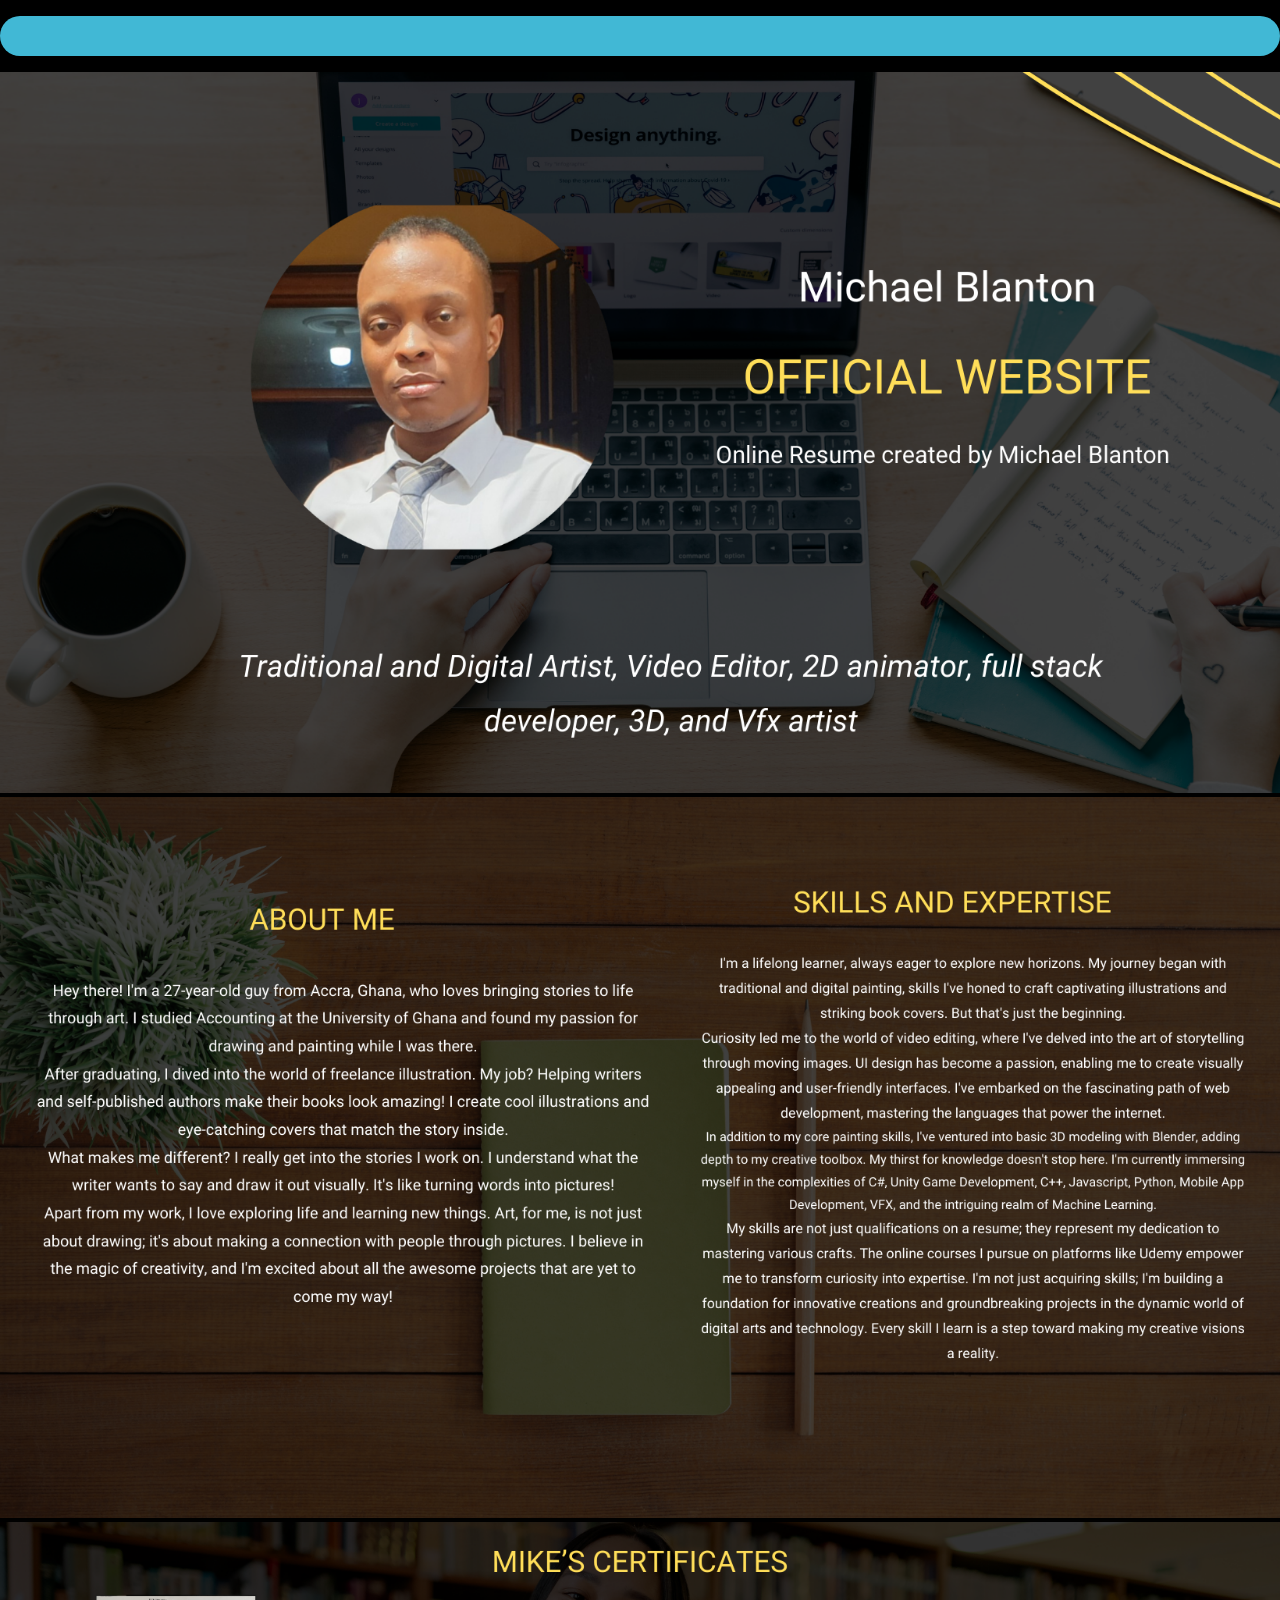
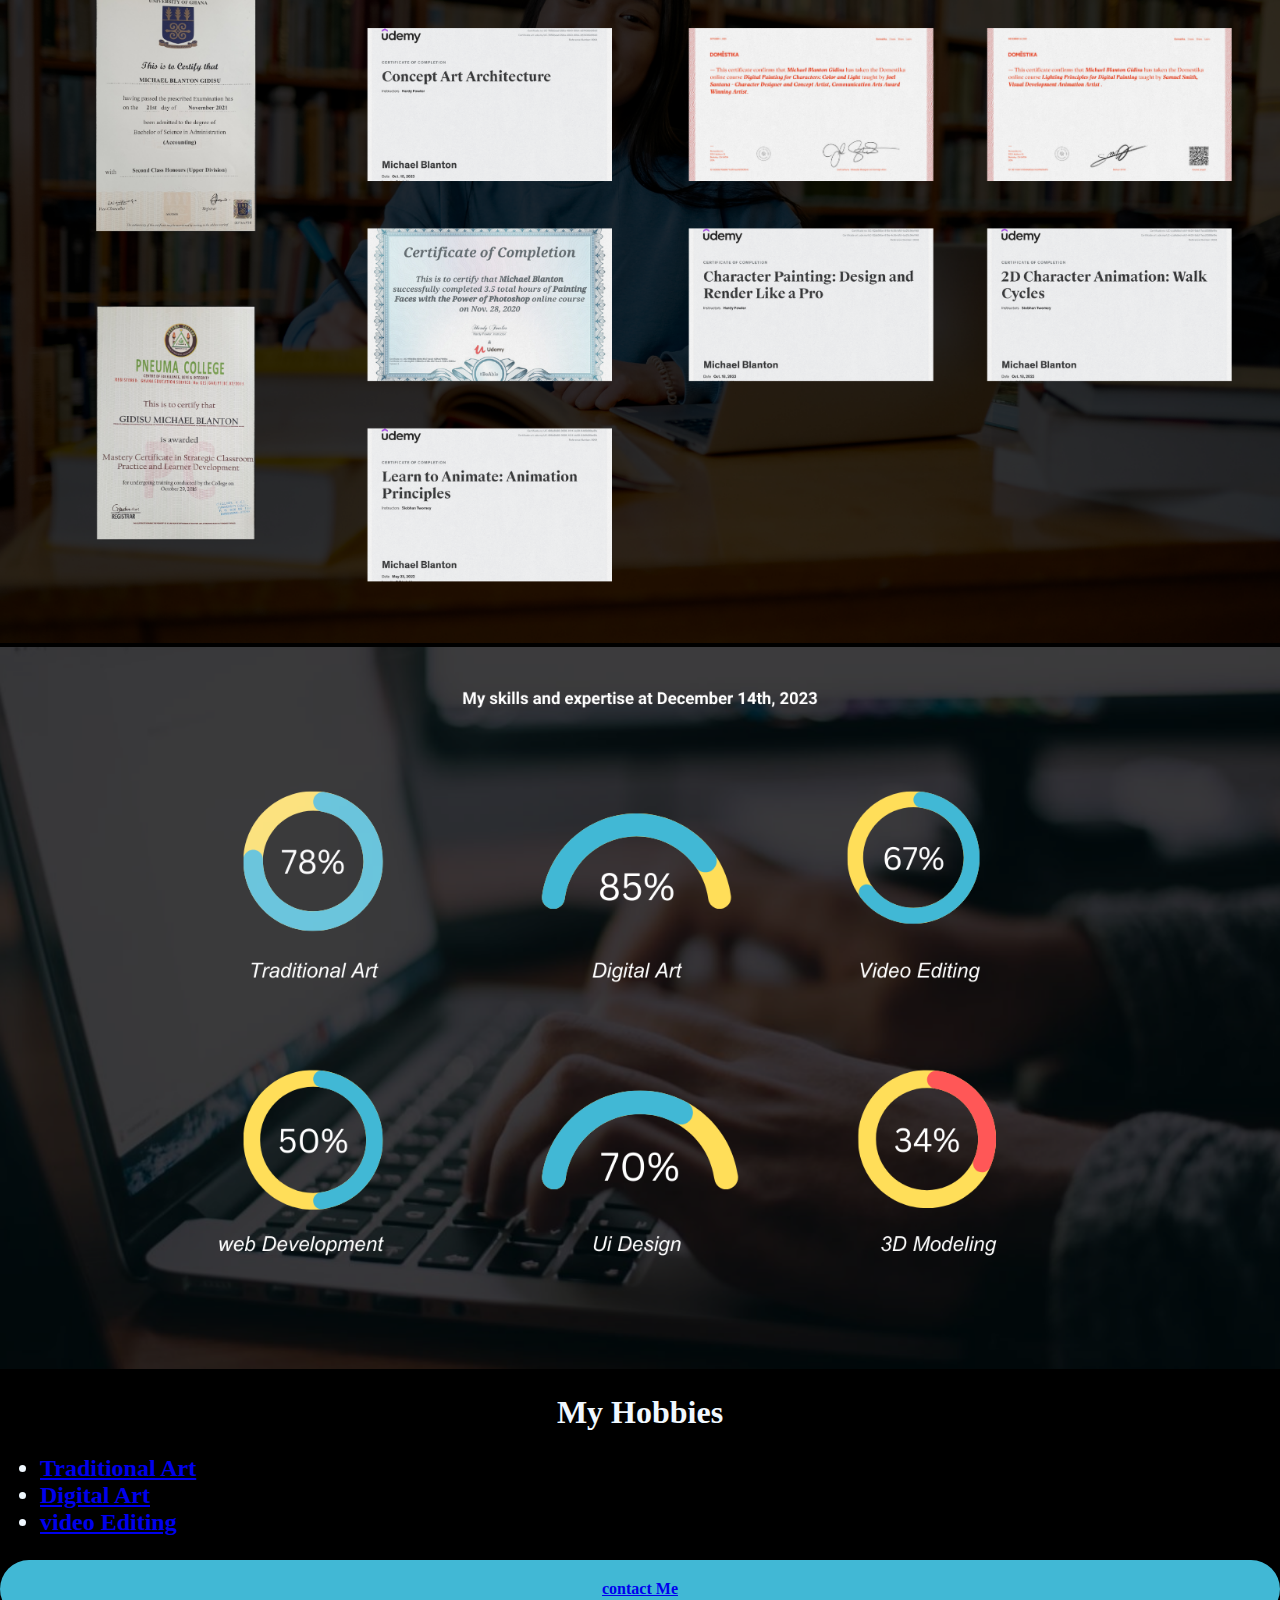
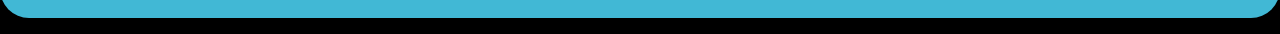
<file: index.html>
<!DOCTYPE html>
<html lang="en">


<head>
    <meta charset="UTF-8">
    <meta name="viewport" content="width=device-width, initial-scale=1.0">
    <title>My Resume</title>
    <link rel="stylesheet" href="./Styles.Css">

</head>


<body>
    <p>
        
    </p>

 

    <img class="responsive-image" src="./Images/1.png" alt="page 1">
    <img class="responsive-image" src="./Images/2.png" alt="page 2">
    <img class="responsive-image" src="./Images/3.png" alt="page 3">
    <img class="responsive-image" src="./Images/4.png" alt="page 4">
    

 



    <h1>My Hobbies</h1>
 



 <h2>
  <ul>
    <li>
       
         <a href="https://www.instagram.com/art_mike.blanton/">
            Traditional Art
        </a>
    </li>

    <li>
        

      
        <a href="https://www.instagram.com/michael_blanton.99/">
            Digital Art 
        </a>
    </li>

    <li>
        

      
        <a href="https://youtu.be/aTpcefoiouk?si=vHDcMfPy2sVSqHnS">
            video Editing  
        </a>
    </li>

  </ul>
 </h2> 

 <p>
    
   <a href="./web pages/Contact-page.html">
     <b> 
    contact Me
     </b>
   </a>
 </p>











</body>

</html>
</file>
<file: Styles.Css>
body {
    background-color: black;
    text-align: center;
    margin: 0; /* Add this to remove default margin */
}

h1 {
    color: aliceblue;
}

ul {
    color: aliceblue;
}

h2 {
    text-align: left;
}

p {
    background-color: #41B8D5;
    color: aliceblue;
    padding: 20px;
    border-radius: 50px;
}

.white-text {
    color: aliceblue;
}

.responsive-image {
    max-width: 100%; /* Make the images responsive */
    height: auto; /* Maintain aspect ratio */
}

/* Media Query for smaller screens */
@media only screen and (max-width: 768px) {
    h2 {
        text-align: center; /* Adjust alignment for smaller screens */
    }
}
</file>
